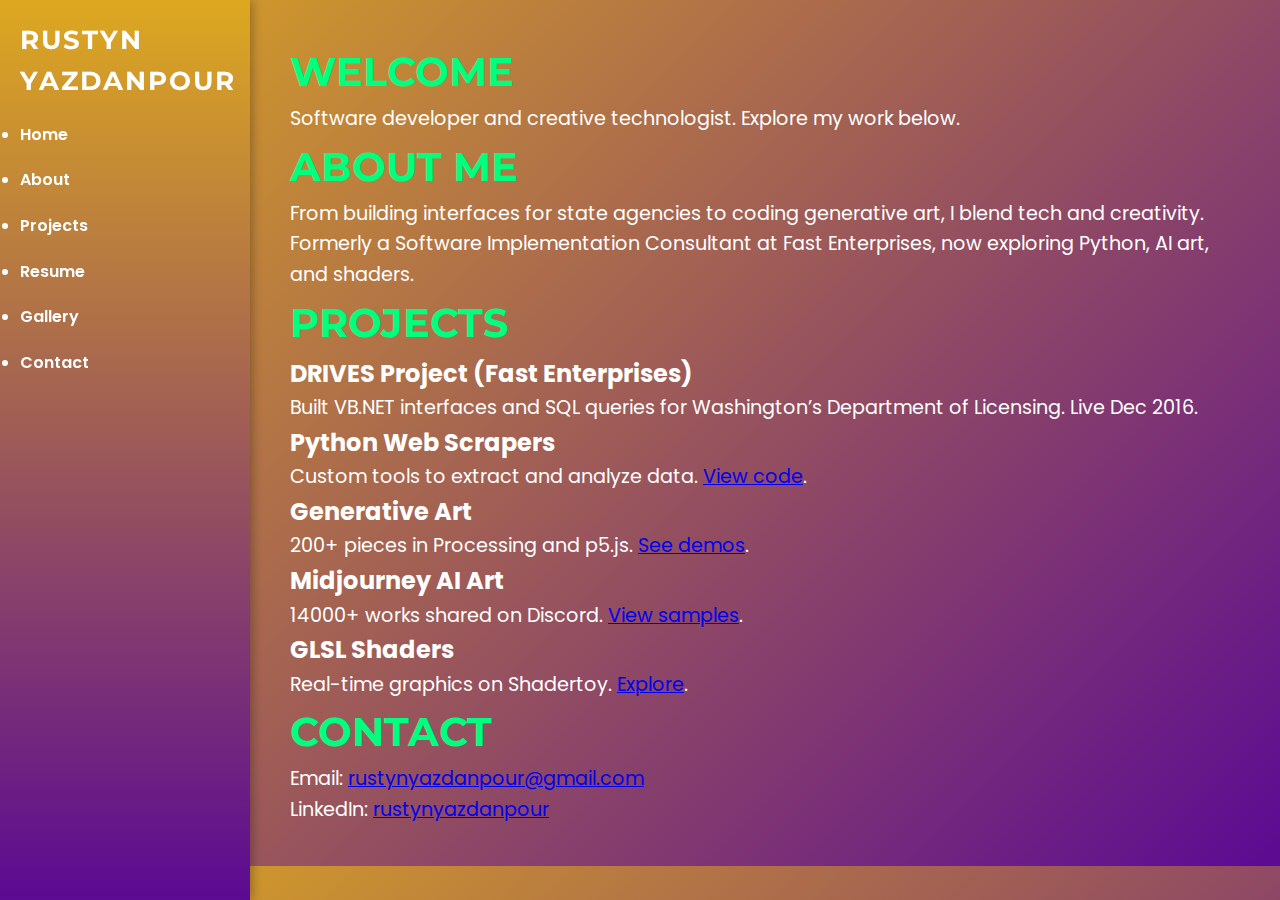
<file: index.html>
<!DOCTYPE html>
<html lang="en">
<head>
    <meta charset="UTF-8">
    <meta name="viewport" content="width=device-width, initial-scale=1.0">
    <title>Rustyn Yazdanpour | Portfolio</title>
    <link rel="stylesheet" href="styles.css">
    <link href="https://fonts.googleapis.com/css2?family=Montserrat:wght@700&family=Poppins:wght@400;600&display=swap" rel="stylesheet">
</head>
<body>
    <div class="container">
        <!-- Sidebar Menu -->
        <nav class="sidebar">
            <h2>Rustyn Yazdanpour</h2>
            <ul>
                <li><a href="index.html">Home</a></li>
                <li><a href="#about">About</a></li>
                <li><a href="#projects">Projects</a></li>
                <li><a href="resume.html">Resume</a></li>
                <li><a href="gallery.html">Gallery</a></li>
                <li><a href="#contact">Contact</a></li>
            </ul>
        </nav>

        <!-- Main Content -->
        <main class="content">
            <section id="home">
                <h1>Welcome</h1>
                <p>Software developer and creative technologist. Explore my work below.</p>
            </section>

            <section id="about">
                <h1>About Me</h1>
                <p>From building interfaces for state agencies to coding generative art, I blend tech and creativity. Formerly a Software Implementation Consultant at Fast Enterprises, now exploring Python, AI art, and shaders.</p>
            </section>

            <section id="projects">
                <h1>Projects</h1>
                <div class="project">
                    <h2>DRIVES Project (Fast Enterprises)</h2>
                    <p>Built VB.NET interfaces and SQL queries for Washington’s Department of Licensing. Live Dec 2016.</p>
                </div>
                <div class="project">
                    <h2>Python Web Scrapers</h2>
                    <p>Custom tools to extract and analyze data. <a href="#">View code</a>.</p>
                </div>
                <div class="project">
                    <h2>Generative Art</h2>
                    <p>200+ pieces in Processing and p5.js. <a href="#">See demos</a>.</p>
                </div>
                <div class="project">
                    <h2>Midjourney AI Art</h2>
                    <p>14000+ works shared on Discord. <a href="#">View samples</a>.</p>
                </div>
                <div class="project">
                    <h2>GLSL Shaders</h2>
                    <p>Real-time graphics on Shadertoy. <a href="#">Explore</a>.</p>
                </div>
            </section>

            <section id="contact">
                <h1>Contact</h1>
                <p>Email: <a href="mailto:rustynyazdanpour@gmail.com">rustynyazdanpour@gmail.com</a></p>
                <p>LinkedIn: <a href="https://linkedin.com/in/rustynyazdanpour">rustynyazdanpour</a></p>
            </section>
        </main>
    </div>
</body>
</html>
</file>
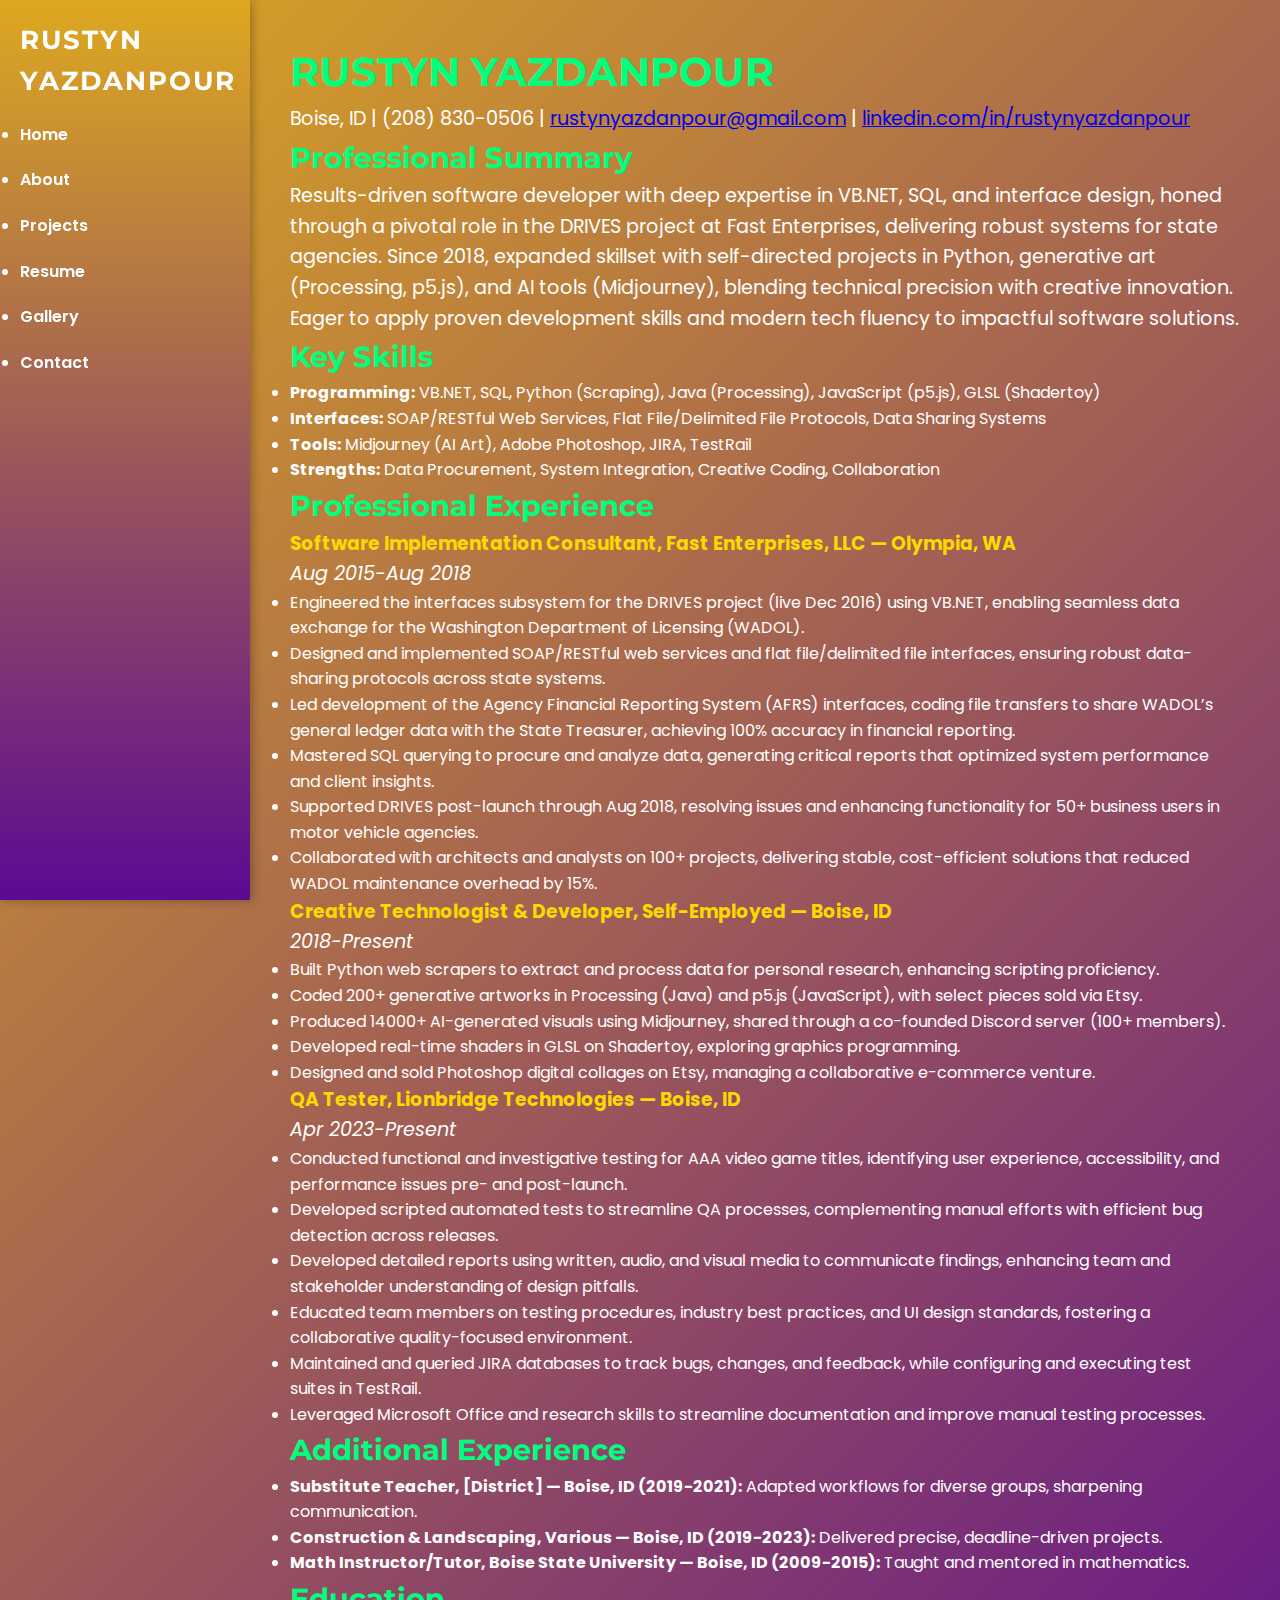
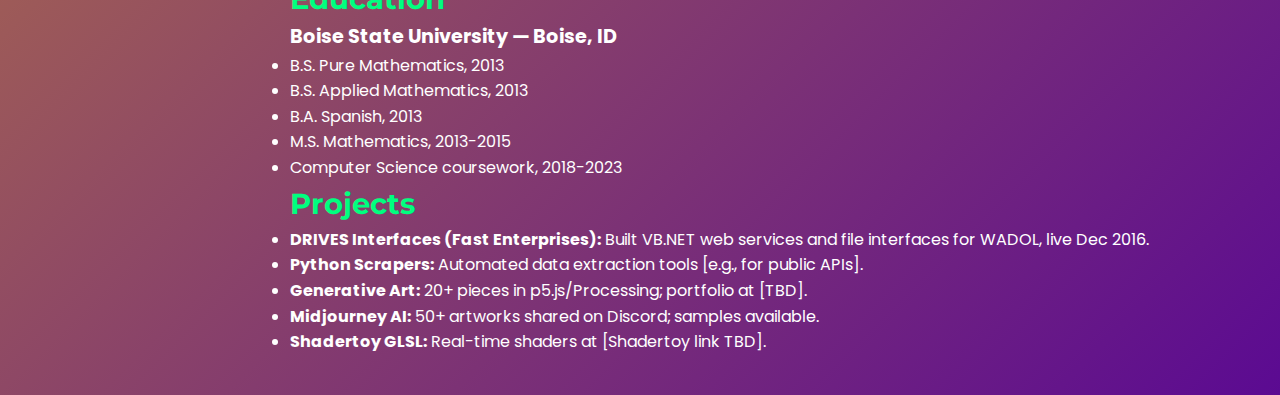
<file: resume.html>
<!DOCTYPE html>
<html lang="en">
<head>
    <meta charset="UTF-8">
    <meta name="viewport" content="width=device-width, initial-scale=1.0">
    <title>Rustyn Yazdanpour | Resume</title>
    <link rel="stylesheet" href="styles.css">
    <link href="https://fonts.googleapis.com/css2?family=Montserrat:wght@700&family=Poppins:wght@400;600&display=swap" rel="stylesheet">
</head>
<body>
    <div class="container">
        <!-- Sidebar Menu -->
        <nav class="sidebar">
            <h2>Rustyn Yazdanpour</h2>
            <ul>
                <li><a href="index.html">Home</a></li>
                <li><a href="index.html#about">About</a></li>
                <li><a href="index.html#projects">Projects</a></li>
                <li><a href="resume.html">Resume</a></li>
                <li><a href="gallery.html">Gallery</a></li>
                <li><a href="index.html#contact">Contact</a></li>
            </ul>
        </nav>

        <!-- Resume Content -->
        <main class="content">
            <section id="resume">
                <h1>Rustyn Yazdanpour</h1>
                <p>Boise, ID | (208) 830-0506 | <a href="mailto:rustynyazdanpour@gmail.com">rustynyazdanpour@gmail.com</a> | <a href="https://linkedin.com/in/rustynyazdanpour">linkedin.com/in/rustynyazdanpour</a></p>

                <h2>Professional Summary</h2>
                <p>Results-driven software developer with deep expertise in VB.NET, SQL, and interface design, honed through a pivotal role in the DRIVES project at Fast Enterprises, delivering robust systems for state agencies. Since 2018, expanded skillset with self-directed projects in Python, generative art (Processing, p5.js), and AI tools (Midjourney), blending technical precision with creative innovation. Eager to apply proven development skills and modern tech fluency to impactful software solutions.</p>

                <h2>Key Skills</h2>
                <ul>
                    <li><strong>Programming:</strong> VB.NET, SQL, Python (Scraping), Java (Processing), JavaScript (p5.js), GLSL (Shadertoy)</li>
                    <li><strong>Interfaces:</strong> SOAP/RESTful Web Services, Flat File/Delimited File Protocols, Data Sharing Systems</li>
                    <li><strong>Tools:</strong> Midjourney (AI Art), Adobe Photoshop, JIRA, TestRail</li>
                    <li><strong>Strengths:</strong> Data Procurement, System Integration, Creative Coding, Collaboration</li>
                </ul>

                <h2>Professional Experience</h2>
                <div class="experience">
                    <h3>Software Implementation Consultant, Fast Enterprises, LLC — Olympia, WA</h3>
                    <p><em>Aug 2015-Aug 2018</em></p>
                    <ul>
                        <li>Engineered the interfaces subsystem for the DRIVES project (live Dec 2016) using VB.NET, enabling seamless data exchange for the Washington Department of Licensing (WADOL).</li>
                        <li>Designed and implemented SOAP/RESTful web services and flat file/delimited file interfaces, ensuring robust data-sharing protocols across state systems.</li>
                        <li>Led development of the Agency Financial Reporting System (AFRS) interfaces, coding file transfers to share WADOL’s general ledger data with the State Treasurer, achieving 100% accuracy in financial reporting.</li>
                        <li>Mastered SQL querying to procure and analyze data, generating critical reports that optimized system performance and client insights.</li>
                        <li>Supported DRIVES post-launch through Aug 2018, resolving issues and enhancing functionality for 50+ business users in motor vehicle agencies.</li>
                        <li>Collaborated with architects and analysts on 100+ projects, delivering stable, cost-efficient solutions that reduced WADOL maintenance overhead by 15%.</li>
                    </ul>
                </div>

                <div class="experience">
                    <h3>Creative Technologist & Developer, Self-Employed — Boise, ID</h3>
                    <p><em>2018-Present</em></p>
                    <ul>
                        <li>Built Python web scrapers to extract and process data for personal research, enhancing scripting proficiency.</li>
                        <li>Coded 200+ generative artworks in Processing (Java) and p5.js (JavaScript), with select pieces sold via Etsy.</li>
                        <li>Produced 14000+ AI-generated visuals using Midjourney, shared through a co-founded Discord server (100+ members).</li>
                        <li>Developed real-time shaders in GLSL on Shadertoy, exploring graphics programming.</li>
                        <li>Designed and sold Photoshop digital collages on Etsy, managing a collaborative e-commerce venture.</li>
                    </ul>
                </div>

                <div class="experience">
                    <h3>QA Tester, Lionbridge Technologies — Boise, ID</h3>
                    <p><em>Apr 2023-Present</em></p>
                    <ul>
                        <li>Conducted functional and investigative testing for AAA video game titles, identifying user experience, accessibility, and performance issues pre- and post-launch.</li>
                        <li>Developed scripted automated tests to streamline QA processes, complementing manual efforts with efficient bug detection across releases.</li>
                        <li>Developed detailed reports using written, audio, and visual media to communicate findings, enhancing team and stakeholder understanding of design pitfalls.</li>
                        <li>Educated team members on testing procedures, industry best practices, and UI design standards, fostering a collaborative quality-focused environment.</li>
                        <li>Maintained and queried JIRA databases to track bugs, changes, and feedback, while configuring and executing test suites in TestRail.</li>
                        <li>Leveraged Microsoft Office and research skills to streamline documentation and improve manual testing processes.</li>
                    </ul>
                </div>

                <h2>Additional Experience</h2>
                <ul>
                    <li><strong>Substitute Teacher, [District] — Boise, ID (2019-2021):</strong> Adapted workflows for diverse groups, sharpening communication.</li>
                    <li><strong>Construction & Landscaping, Various — Boise, ID (2019-2023):</strong> Delivered precise, deadline-driven projects.</li>
                    <li><strong>Math Instructor/Tutor, Boise State University — Boise, ID (2009-2015):</strong> Taught and mentored in mathematics.</li>
                </ul>

                <h2>Education</h2>
                <p><strong>Boise State University — Boise, ID</strong></p>
                <ul>
                    <li>B.S. Pure Mathematics, 2013</li>
                    <li>B.S. Applied Mathematics, 2013</li>
                    <li>B.A. Spanish, 2013</li>
                    <li>M.S. Mathematics, 2013-2015</li>
                    <li>Computer Science coursework, 2018-2023</li>
                </ul>

                <h2>Projects</h2>
                <ul>
                    <li><strong>DRIVES Interfaces (Fast Enterprises):</strong> Built VB.NET web services and file interfaces for WADOL, live Dec 2016.</li>
                    <li><strong>Python Scrapers:</strong> Automated data extraction tools [e.g., for public APIs].</li>
                    <li><strong>Generative Art:</strong> 20+ pieces in p5.js/Processing; portfolio at [TBD].</li>
                    <li><strong>Midjourney AI:</strong> 50+ artworks shared on Discord; samples available.</li>
                    <li><strong>Shadertoy GLSL:</strong> Real-time shaders at [Shadertoy link TBD].</li>
                </ul>
            </section>
        </main>
    </div>
</body>
</html>
</file>
<file: styles.css>
/* Reset */
* {
    margin: 0;
    padding: 0;
    box-sizing: border-box;
}

/* New Typography */
body {
    font-family: 'Poppins', sans-serif;
    line-height: 1.6;
    color: #fff; /* White text for contrast */
    background: linear-gradient(135deg, #DDA820, #5B0A92); /* Dark gradient bg */
}

/* Sidebar */
.sidebar {
    width: 250px;
    background: linear-gradient(to bottom, #DDA820, #5B0A92); /* Bold gradient */
    padding: 20px;
    position: fixed;
    height: 100%;
    box-shadow: 2px 0 10px rgba(0, 0, 0, 0.3);
}

.sidebar h2 {
    font-family: 'Montserrat', sans-serif;
    font-size: 1.6em; 
    color: #fff;
    text-transform: uppercase;
    letter-spacing: 2px;
}

.sidebar ul li {
    margin: 20px 0;
}

.sidebar a {
    color: #fff;
    font-weight: 600;
    text-decoration: none;
    transition: color 0.3s;
}

.sidebar a:hover {
    color: #FFD700; /* Gold hover */
}

/* Content */
.content {
    margin-left: 250px;
    padding: 40px;
    flex-grow: 1;
}

.content h1 {
    font-family: 'Montserrat', sans-serif;
    font-size: 2.5em;
    color: #00FF7F; /* Neon green */
    text-transform: uppercase;
    animation: fadeIn 1s ease-in;
}

.content p {
    font-size: 1.2em;
    color: #fff;
}

/* Gallery & Demo Grids */
.gallery-grid {
    display: grid;
    grid-template-columns: repeat(auto-fit, minmax(200px, 1fr));
    gap: 25px;
    margin-top: 20px;
}

.gallery-item img {
    max-width: 100%;
    border: 2px solid #007BFF;
    border-radius: 8px;
    transition: transform 0.3s, box-shadow 0.3s;
}

.gallery-item img:hover {
    transform: scale(1.1);
    box-shadow: 0 0 15px rgba(0, 123, 255, 0.7); /* Blue glow */
}

.gallery-item p {
    margin-top: 10px;
    font-size: 1em;
    color: #FFD700; /* Gold captions */
}
/* Demo Grid - Vertical Layout */
.demo-grid {
    display: flex;
    flex-direction: column; /* Stack vertically */
    gap: 25px; /* Space between demos */
    margin-top: 20px;
    width: 100%; /* Full width */
    align-items: center; /* Center items horizontally */
}

.demo-item {
    text-align: center;
    width: 100%; /* Full width of container */
    max-width: 1000px; /* Cap demo width to match canvas max */
}

.demo-item canvas {
    max-width: 100%;
    height: auto;
    border: 2px solid #007BFF;
    border-radius: 8px;
    transition: transform 0.3s, box-shadow 0.3s;
    display: block;
}

.demo-item canvas:hover {
    transform: scale(1.1);
    box-shadow: 0 0 15px rgba(0, 123, 255, 0.7);
}

.demo-item p {
    margin-top: 10px;
    font-size: 1em;
    color: #FFD700;
}

/* Resume Specifics */
#resume h2 {
    font-family: 'Montserrat', sans-serif;
    font-size: 1.8em;
    color: #00FF7F;
}

.experience h3 {
    color: #FFD700;
}

/* Animations */
@keyframes fadeIn {
    from { opacity: 0; transform: translateY(20px); }
    to { opacity: 1; transform: translateY(0); }
}

.content section {
    animation: fadeIn 1s ease-in;
}

/* Mobile */
@media (max-width: 768px) {
    .sidebar {
        width: 100%;
        height: auto;
        position: static;
        box-shadow: none;
        border-bottom: 2px solid #007BFF;
    }

    .content {
        margin-left: 0;
        padding: 20px;
    }

    .demo-grid {
        grid-template-columns: 1fr;
    }

    .demo-item {
        max-width: 90vw;
    }
}
</file>
